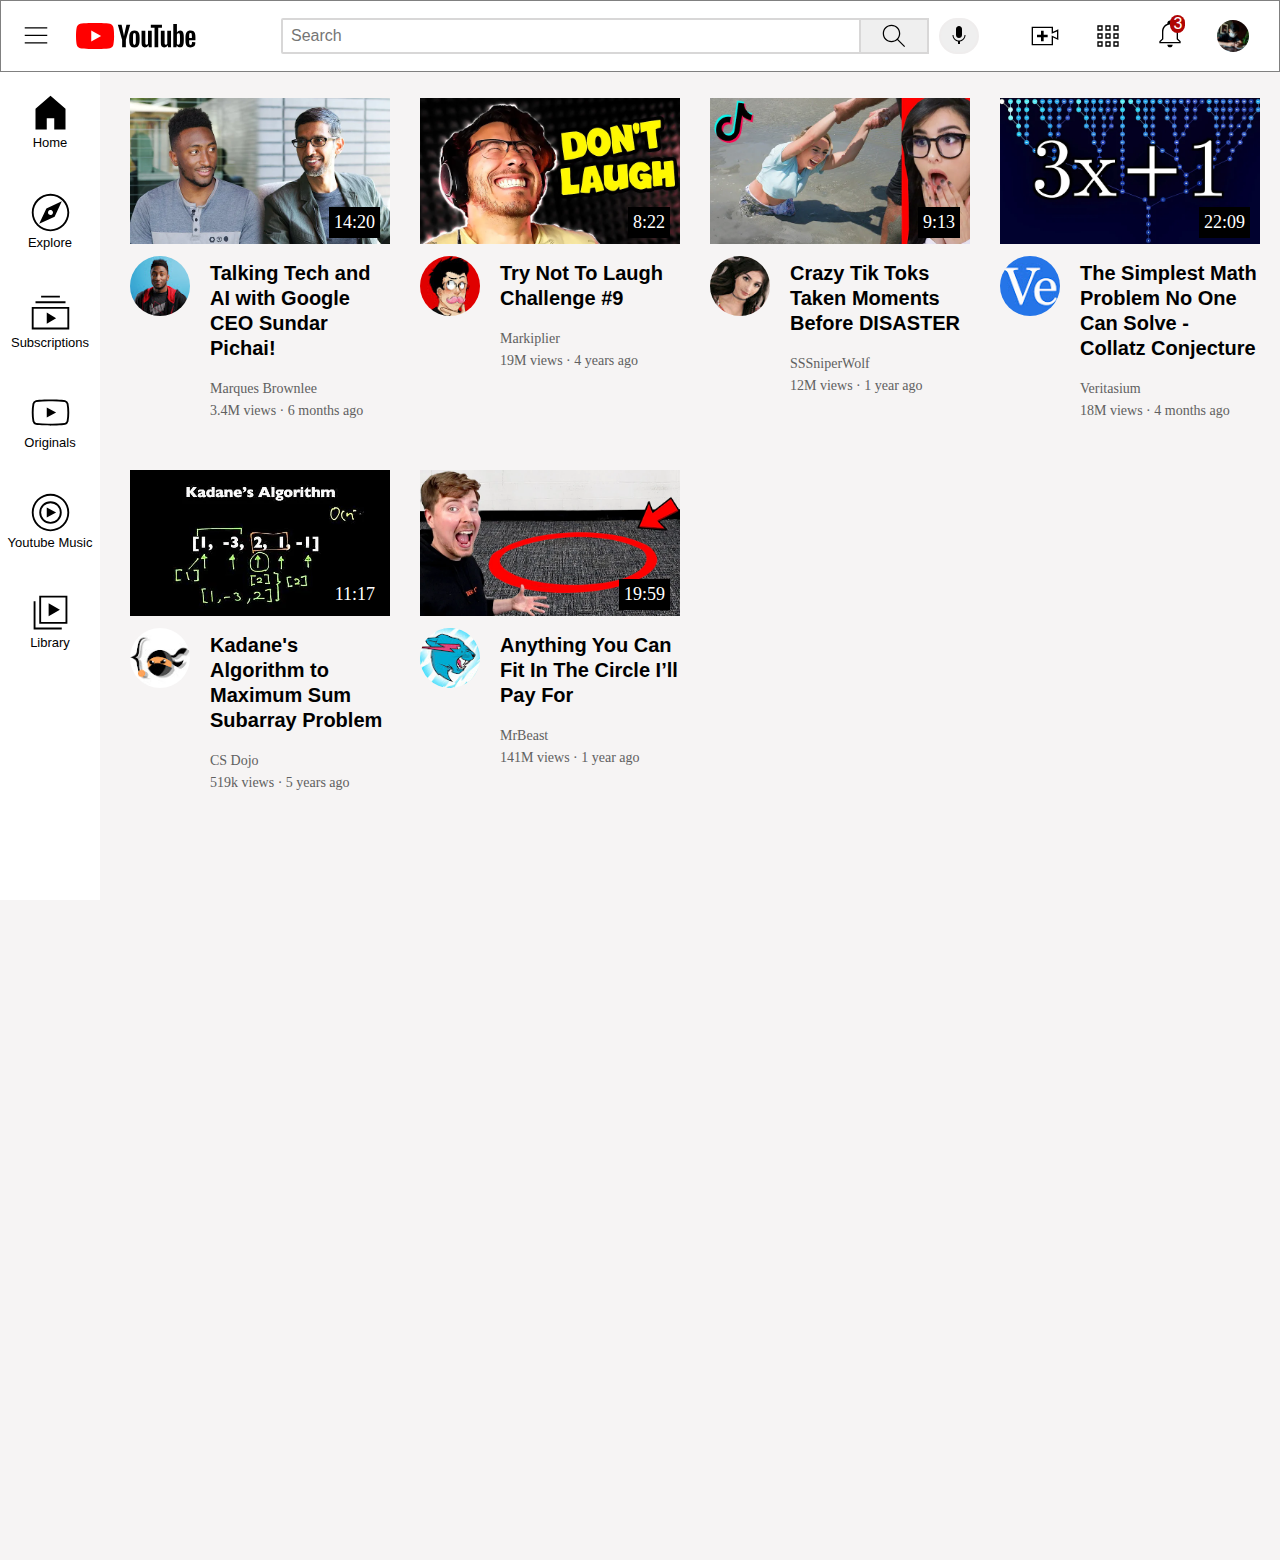
<file: index.html>
<!DOCTYPE html>
<html lang="en">
<head>
    <meta charset="UTF-8">
    <meta name="viewport" content="width=device-width, initial-scale=1.0">
    <title> Youtube Clone </title>

    <link rel="stylesheet" href="styles/general.css">
    <link rel="stylesheet" href="styles/header.css">
    <link rel="stylesheet" href="styles/sidebar.css">
    <link rel="stylesheet" href="styles/video.css">

</head>

<body>

    <div class="header">
        <div class="left-section">
            <img class="hamburger-icon" src="images/icons/hamburger-menu.svg">
            <img class="youtube-logo" src="images/icons/youtube-logo.svg">
        </div>

        <div class="middle-section">
            <input class="search-bar" type="Search" placeholder="Search">
            <button class="search-btn" > <img class="search-icon" src="images/icons/search.svg"> </button>
            <button class="voice-search-btn" > <img src="images/icons/voice-search-icon.svg"> </button>
        </div>

        <div class="right-section">
            <img class="upload-icon" src="images/icons/upload.svg">
            <img class="youtube-app-icon" src="images/icons/youtube-apps.svg">
            <div class="notifications-container">
                <img class="notifications-icon" src="images/icons/notifications.svg">
                <div class="notifications-number">
                    <p> 3 </p>
                </div>
            </div>
            <img class="mychannel-pic" src="images/icons/mychannel_pic.jpg">
        </div>
    </div>


    <div class="sidebar">
        <div class="sidebar-link">
            <img src="images/icons/home.svg">
            <div> Home </div>
        </div>

        <div class="sidebar-link">
            <img src="images/icons/explore.svg">
            <div> Explore </div>
        </div>

        <div class="sidebar-link">
            <img src="images/icons/subscriptions.svg">
            <div> Subscriptions </div>
        </div>

        <div class="sidebar-link">
            <img src="images/icons/originals.svg">
            <div> Originals </div>
        </div>

        <div class="sidebar-link">
            <img src="images/icons/youtube-music.svg">
            <div> Youtube Music </div>
        </div>

        <div class="sidebar-link">
            <img src="images/icons/library.svg">
            <div> Library </div>
        </div>
    </div>


    <div class="grid">
        <div class="video-preview">
            <div class="thumbnail-video">
                <img class="thumbnail-pic" src="images/thumbnails/thumbnail-1.webp">
                <p class="time-info"> 14:20 </p>
            </div>
            <div class="grid-info">
                <div>
                    <img class="profile-pic" src="images/channel-pictures/channel-1.jpeg">
                </div>
                <div>  
                    <p class="video-title"> Talking Tech and AI with Google CEO Sundar Pichai! </p>
                    <p class="video-author"> Marques Brownlee </p>                
                    <p class="video-info"> 3.4M views &middot; 6 months ago </p>  
                </div>
            </div>
        </div>

        <div class="video-preview">
            <div class="thumbnail-video">
                <img class="thumbnail-pic" src="images/thumbnails/thumbnail-2.webp">
                <p class="time-info"> 8:22 </p>
            </div>
            <div class="grid-info">
                <div>
                    <img class="profile-pic" src="images/channel-pictures/channel-2.jpeg">
                </div>
                <div>  
                    <p class="video-title"> Try Not To Laugh Challenge #9 </p>
                    <p class="video-author"> Markiplier </p>                
                    <p class="video-info"> 19M views &middot; 4 years ago </p>  
                </div>
            </div>
        </div>

        <div class="video-preview">
            <div class="thumbnail-video">
                <img class="thumbnail-pic" src="images/thumbnails/thumbnail-3.webp">
                <p class="time-info"> 9:13 </p>
            </div>
            <div class="grid-info">
                <div>
                    <img class="profile-pic" src="images/channel-pictures/channel-3.jpeg">
                </div>
                <div>  
                    <p class="video-title"> Crazy Tik Toks Taken Moments Before DISASTER </p>
                    <p class="video-author"> SSSniperWolf </p>                
                    <p class="video-info"> 12M views &middot; 1 year ago </p>  
                </div>
            </div>
        </div>

        <div class="video-preview">
            <div class="thumbnail-video">
                <img class="thumbnail-pic" src="images/thumbnails/thumbnail-4.webp">
                <p class="time-info"> 22:09 </p>
            </div>
            <div class="grid-info">
                <div>
                    <img class="profile-pic" src="images/channel-pictures/channel-4.jpeg">
                </div>
                <div>  
                    <p class="video-title"> The Simplest Math Problem No One Can Solve - Collatz Conjecture </p>
                    <p class="video-author"> Veritasium </p>                
                    <p class="video-info"> 18M views &middot; 4 months ago </p>  
                </div>
            </div>
        </div>

        <div class="video-preview">
            <div class="thumbnail-video">
                <img class="thumbnail-pic" src="images/thumbnails/thumbnail-5.webp">
                <p class="time-info"> 11:17 </p>
            </div>
            <div class="grid-info">
                <div>
                    <img class="profile-pic" src="images/channel-pictures/channel-5.jpeg">
                </div>
                <div>  
                    <p class="video-title"> Kadane's Algorithm to Maximum Sum Subarray Problem </p>
                    <p class="video-author"> CS Dojo </p>                
                    <p class="video-info"> 519k views &middot; 5 years ago </p>  
                </div>
            </div>
        </div>

        <div class="video-preview">
            <div class="thumbnail-video">
                <img class="thumbnail-pic" src="images/thumbnails/thumbnail-6.webp">
                <p class="time-info"> 19:59 </p>
            </div>
            <div class="grid-info">
                <div>
                    <img class="profile-pic" src="images/channel-pictures/channel-6.jpeg">
                </div>
                <div>  
                    <p class="video-title"> Anything You Can Fit In The Circle I’ll Pay For </p>
                    <p class="video-author"> MrBeast </p>                
                    <p class="video-info"> 141M views &middot; 1 year ago </p>  
                </div>
            </div>
        </div>
    </div> 

    
        

</body>
</html>
</file>
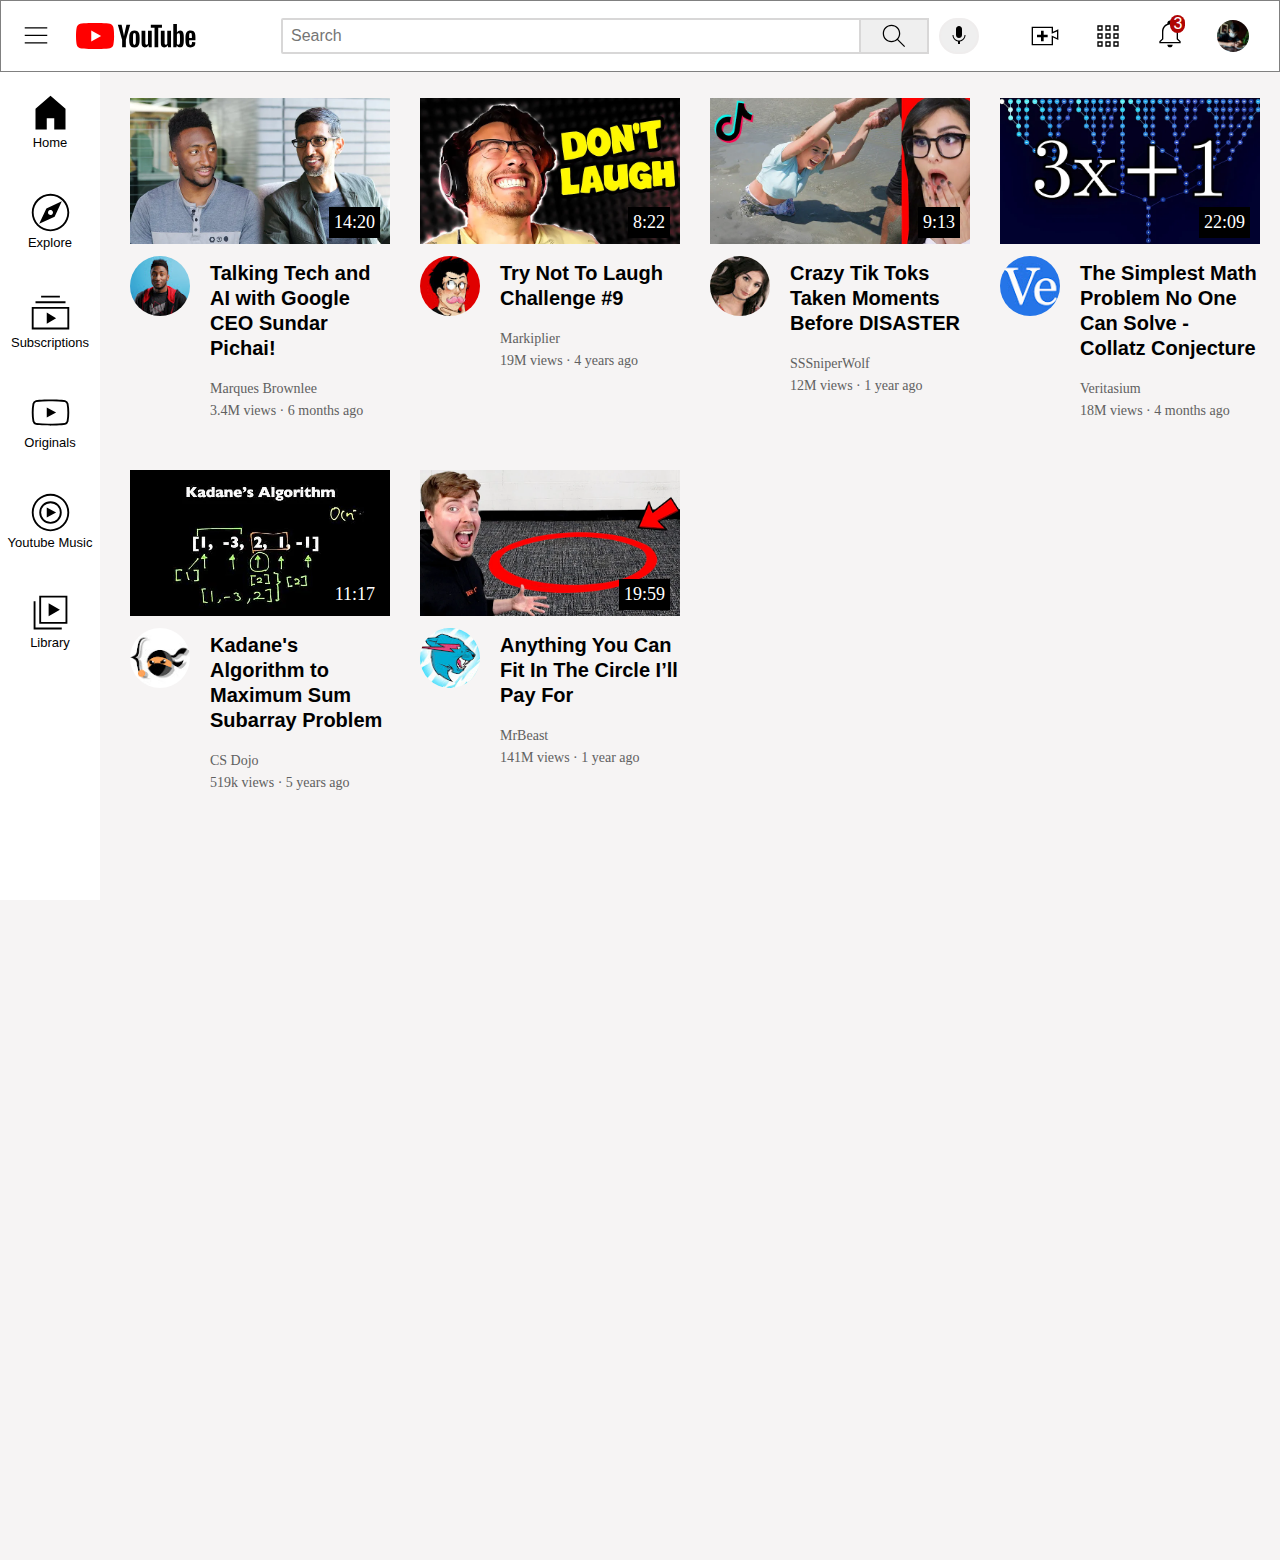
<file: youtube.html>
<!DOCTYPE html>
<html lang="en">
<head>
    <meta charset="UTF-8">
    <meta name="viewport" content="width=device-width, initial-scale=1.0">
    <title> Youtube Clone </title>

    <link rel="stylesheet" href="styles/general.css">
    <link rel="stylesheet" href="styles/header.css">
    <link rel="stylesheet" href="styles/sidebar.css">
    <link rel="stylesheet" href="styles/video.css">

</head>

<body>

    <div class="header">
        <div class="left-section">
            <img class="hamburger-icon" src="images/icons/hamburger-menu.svg">
            <img class="youtube-logo" src="images/icons/youtube-logo.svg">
        </div>

        <div class="middle-section">
            <input class="search-bar" type="Search" placeholder="Search">
            <button class="search-btn" > <img class="search-icon" src="/images/icons/search.svg"> </button>
            <button class="voice-search-btn" > <img src="/images/icons/voice-search-icon.svg"> </button>
        </div>

        <div class="right-section">
            <img class="upload-icon" src="/images/icons/upload.svg">
            <img class="youtube-app-icon" src="/images/icons/youtube-apps.svg">
            <div class="notifications-container">
                <img class="notifications-icon" src="/images/icons/notifications.svg">
                <div class="notifications-number">
                    <p> 3 </p>
                </div>
            </div>
            <img class="mychannel-pic" src="/images/icons/mychannel_pic.jpg">
        </div>
    </div>


    <div class="sidebar">
        <div class="sidebar-link">
            <img src="/images/icons/home.svg">
            <div> Home </div>
        </div>

        <div class="sidebar-link">
            <img src="/images/icons/explore.svg">
            <div> Explore </div>
        </div>

        <div class="sidebar-link">
            <img src="/images/icons/subscriptions.svg">
            <div> Subscriptions </div>
        </div>

        <div class="sidebar-link">
            <img src="/images/icons/originals.svg">
            <div> Originals </div>
        </div>

        <div class="sidebar-link">
            <img src="/images/icons/youtube-music.svg">
            <div> Youtube Music </div>
        </div>

        <div class="sidebar-link">
            <img src="/images/icons/library.svg">
            <div> Library </div>
        </div>
    </div>


    <div class="grid">
        <div class="video-preview">
            <div class="thumbnail-video">
                <img class="thumbnail-pic" src="/images/thumbnails/thumbnail-1.webp">
                <p class="time-info"> 14:20 </p>
            </div>
            <div class="grid-info">
                <div>
                    <img class="profile-pic" src="/images/channel-pictures/channel-1.jpeg">
                </div>
                <div>  
                    <p class="video-title"> Talking Tech and AI with Google CEO Sundar Pichai! </p>
                    <p class="video-author"> Marques Brownlee </p>                
                    <p class="video-info"> 3.4M views &middot; 6 months ago </p>  
                </div>
            </div>
        </div>

        <div class="video-preview">
            <div class="thumbnail-video">
                <img class="thumbnail-pic" src="/images/thumbnails/thumbnail-2.webp">
                <p class="time-info"> 8:22 </p>
            </div>
            <div class="grid-info">
                <div>
                    <img class="profile-pic" src="/images/channel-pictures/channel-2.jpeg">
                </div>
                <div>  
                    <p class="video-title"> Try Not To Laugh Challenge #9 </p>
                    <p class="video-author"> Markiplier </p>                
                    <p class="video-info"> 19M views &middot; 4 years ago </p>  
                </div>
            </div>
        </div>

        <div class="video-preview">
            <div class="thumbnail-video">
                <img class="thumbnail-pic" src="/images/thumbnails/thumbnail-3.webp">
                <p class="time-info"> 9:13 </p>
            </div>
            <div class="grid-info">
                <div>
                    <img class="profile-pic" src="/images/channel-pictures/channel-3.jpeg">
                </div>
                <div>  
                    <p class="video-title"> Crazy Tik Toks Taken Moments Before DISASTER </p>
                    <p class="video-author"> SSSniperWolf </p>                
                    <p class="video-info"> 12M views &middot; 1 year ago </p>  
                </div>
            </div>
        </div>

        <div class="video-preview">
            <div class="thumbnail-video">
                <img class="thumbnail-pic" src="/images/thumbnails/thumbnail-4.webp">
                <p class="time-info"> 22:09 </p>
            </div>
            <div class="grid-info">
                <div>
                    <img class="profile-pic" src="/images/channel-pictures/channel-4.jpeg">
                </div>
                <div>  
                    <p class="video-title"> The Simplest Math Problem No One Can Solve - Collatz Conjecture </p>
                    <p class="video-author"> Veritasium </p>                
                    <p class="video-info"> 18M views &middot; 4 months ago </p>  
                </div>
            </div>
        </div>

        <div class="video-preview">
            <div class="thumbnail-video">
                <img class="thumbnail-pic" src="/images/thumbnails/thumbnail-5.webp">
                <p class="time-info"> 11:17 </p>
            </div>
            <div class="grid-info">
                <div>
                    <img class="profile-pic" src="/images/channel-pictures/channel-5.jpeg">
                </div>
                <div>  
                    <p class="video-title"> Kadane's Algorithm to Maximum Sum Subarray Problem </p>
                    <p class="video-author"> CS Dojo </p>                
                    <p class="video-info"> 519k views &middot; 5 years ago </p>  
                </div>
            </div>
        </div>

        <div class="video-preview">
            <div class="thumbnail-video">
                <img class="thumbnail-pic" src="/images/thumbnails/thumbnail-6.webp">
                <p class="time-info"> 19:59 </p>
            </div>
            <div class="grid-info">
                <div>
                    <img class="profile-pic" src="/images/channel-pictures/channel-6.jpeg">
                </div>
                <div>  
                    <p class="video-title"> Anything You Can Fit In The Circle I’ll Pay For </p>
                    <p class="video-author"> MrBeast </p>                
                    <p class="video-info"> 141M views &middot; 1 year ago </p>  
                </div>
            </div>
        </div>
    </div> 

    
        

</body>
</html>
</file>
<file: styles/general.css>
p {
    margin-top: 0;
    margin-bottom: 0;
  }

body {
    background-color: rgb(246, 244, 244);
    height: 1500px;
    margin: 0;
    padding-top: 60px;
    padding-left: 120px;
    padding-right: 20px;
}
</file>
<file: styles/header.css>
.header {
    display: flex;
    height: 70px;
    /* border-width: 1px;
    border-style: solid;
    border-color: grey; */
    border: 1px solid gray;
    position: fixed;
    top: 0;
    right: 0;
    left: 0;
    background-color: white;
    z-index: 1000;
}

.left-section {
    display: flex;
    width: 280px;
    align-items: center;
}

.hamburger-icon {
    width: 30px;
    margin-left: 20px;
    margin-right: 25px;
}

.youtube-logo {
    width: 120px;
}

.middle-section {
    display: flex;
    flex: 1;
    align-items: center;
    margin-right: 50px;
}

.search-bar {
    flex: 1;
    height: 36px;
    font-size: 16px;
    padding-left: 8px;
    border-width: 1;
    border-style: solid;
    border-color: rgb(216, 215, 215);
    border-radius: 2px;
    color: rgb(70, 69, 69);
    width: 0;
}

.search-bar::placeholder {
    font-family: Roboto, Arial;
    font-size: 16px;
}

.search-btn {
    width: 70px;
    height: 36px;
    border-width: 1;
    border-style: solid;
    border-color: rgb(216, 215, 215);
    margin-left: -5px;
    margin-right: 10px;
}

.search-icon {
    width: 30px;
}

.voice-search-btn {
    width: 40px;
    height: 36px;
    border-radius: 18px;
    border-width: 1;
    border-style: solid;
    border-color: rgb(239, 237, 237);
}

.right-section {
    display: flex;
    width: 250px;
    justify-content: space-between;
    align-items: center;
    flex-shrink: 0;
}

.upload-icon {
    width: 32px;
}

.youtube-app-icon {
    width: 32px;
}

.notifications-icon{
    width: 32px;
}

.mychannel-pic {
    height: 32px;
    margin-right: 30px;
    border-radius: 16px;
}

.notifications-container {
    position: relative;
}

.notifications-number {
    position: absolute;
    top: -3px;
    right: 1px;
    background-color: rgb(176, 4, 4);
    padding-right: 3px;
    padding-left: 3px;
    color: white;
    font-family: Roboto, Arial;
    font-size: 16px;
    border-radius: 10px;
}
</file>
<file: styles/sidebar.css>
.sidebar {
    background-color: white;
    position: fixed;
    left: 0;
    top: 70px;
    bottom: 0;
    width: 100px;
}

.sidebar-link {
    height: 100px;
    display: flex;
    justify-content: center;
    align-items: center;
    flex-direction: column;
}

.sidebar-link:hover {
    background-color: rgb(180, 177, 177);
}

.sidebar-link img {
    width: 45px;
}

.sidebar-link div {
    font-family: Roboto, Arial;
    font-size: 13px;
}
</file>
<file: styles/video.css>
.video-title {
    font-family: Roboto, Arial;
    font-weight: bold;
    font-size: 20px;
    line-height: 25px;
    margin-top: 13px;
    margin-bottom: 20px;
}

.thumbnail-video {
    position: relative;
}

.time-info {
    background-color: black;
    color: white;
    font-size: 18px;
    padding: 5px;
    position: absolute;
    bottom: 10px;
    right: 10px;
}

.video-info, 
.video-author {
    color: rgb(96, 96, 96);
    font-size: 14px;
    margin-bottom: 6px;
}   

.grid {
    display: grid;
    grid-template-columns: 1fr 1fr 1fr;
    column-gap: 30px;
    row-gap: 45px;
    margin-top: 38px;
    margin-left: 10px;
}

.grid-info {
    display: grid;
    grid-template-columns: 50px 1fr;
    column-gap: 30px;
}

.thumbnail-pic {
    width: 100%;
}

.profile-pic {
    height: 60px;
    border-radius: 30px;
    margin-top: 8px;
}

@media (max-width: 800px) {
    .grid {
        grid-template-columns: 1fr 1fr;
    }
}

@media (min-width: 801px) and (max-width: 1099px) {
    .grid {
        grid-template-columns: 1fr 1fr 1fr;
    }
}

@media (min-width: 1100px) {
    .grid {
        grid-template-columns: 1fr 1fr 1fr 1fr;
    }
}
</file>
